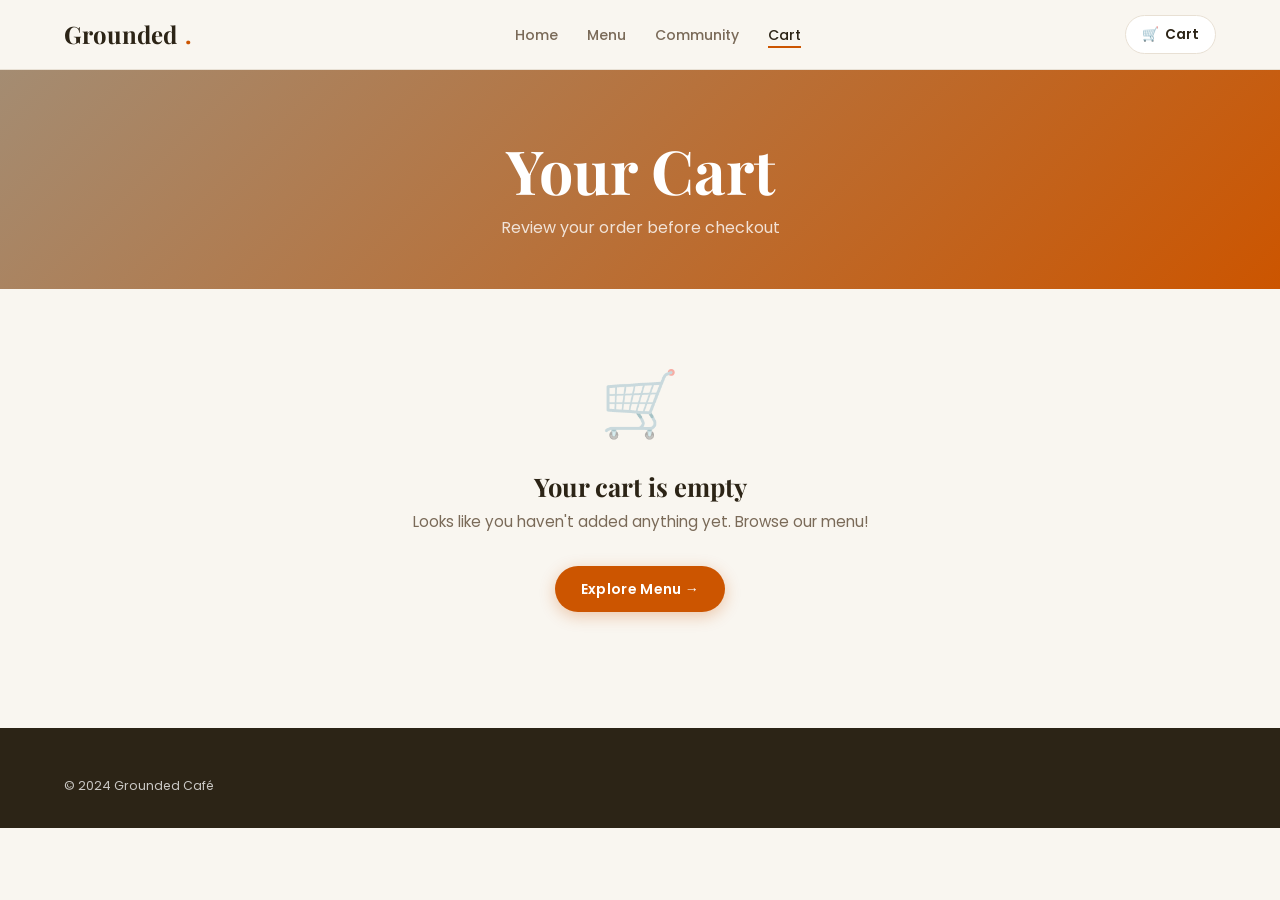
<file: cart.html>
<!DOCTYPE html>
<html lang="en">
<head>
  <meta charset="UTF-8" />
  <meta name="viewport" content="width=device-width, initial-scale=1.0" />
  <title>Your Cart — Grounded Café</title>
  <link rel="stylesheet" href="style.css" />
  <link rel="icon" type="image/svg+xml" href="data:image/svg+xml,<svg xmlns='http://www.w3.org/2000/svg' viewBox='0 0 100 100'><text y='.9em' font-size='90'>☕</text></svg>" />
</head>
<body>

<!-- ═══════════════ NAVBAR ═══════════════ -->
<nav class="navbar">
  <div class="container nav-inner">
    <a href="index.html" class="nav-logo">Grounded<span>.</span></a>
    <button class="hamburger" aria-label="Menu">
      <span></span><span></span><span></span>
    </button>
    <ul class="nav-links">
      <li><a href="index.html">Home</a></li>
      <li><a href="menu.html">Menu</a></li>
      <li><a href="community.html">Community</a></li>
      <li><a href="cart.html" class="active">Cart</a></li>
    </ul>
    <div class="nav-actions">
      <a href="cart.html" class="cart-btn">
        🛒 <span class="nav-btn-text">Cart</span>
        <span class="cart-count" style="display:none">0</span>
      </a>
    </div>
  </div>
</nav>

<!-- ═══════════════ PAGE HEADER ═══════════════ -->
<div class="page-header">
  <div class="container">
    <h1>Your Cart</h1>
    <p id="cart-header-sub">Review your order before checkout</p>
  </div>
</div>

<!-- ═══════════════ CART CONTENT ═══════════════ -->
<div class="container">
  <!-- EMPTY STATE -->
  <div id="empty-cart" class="empty-cart" style="display:none">
    <div class="empty-cart-icon">🛒</div>
    <h2 style="font-size:1.6rem;margin-bottom:0.5rem">Your cart is empty</h2>
    <p style="margin-bottom:2rem">Looks like you haven't added anything yet. Browse our menu!</p>
    <a href="menu.html" class="btn btn-primary">Explore Menu →</a>
  </div>

  <!-- CART LAYOUT -->
  <div id="cart-layout" class="cart-layout" style="display:none">
    <!-- Cart Items -->
    <div>
      <div style="display:flex;align-items:center;justify-content:space-between;margin-bottom:1.5rem;">
        <h2 style="font-size:1.3rem">Order Items</h2>
        <button id="clear-cart" class="btn btn-ghost btn-sm" style="color:var(--text-muted)">Clear All</button>
      </div>
      <div class="card" style="padding:0;">
        <div id="cart-items-list"></div>
      </div>
      <div style="margin-top:1.5rem;">
        <a href="menu.html" style="font-size:0.85rem;color:var(--primary);font-weight:500;">← Continue Shopping</a>
      </div>
    </div>

    <!-- Order Summary -->
    <div>
      <div class="order-summary">
        <h3 class="summary-title">Order Summary</h3>
        <div class="summary-row">
          <span>Subtotal (<span id="item-count">0</span> items)</span>
          <span id="summary-subtotal">$0.00</span>
        </div>
        <div class="summary-row">
          <span>Tax (10%)</span>
          <span id="summary-tax">$0.00</span>
        </div>
        <div class="summary-row" style="color:var(--text-muted);font-size:0.78rem">
          <span>Pickup (free)</span>
          <span>$0.00</span>
        </div>
        <div class="summary-row total">
          <span>Total</span>
          <span id="summary-total">$0.00</span>
        </div>
        <a href="checkout.html" id="checkout-btn" class="btn btn-primary" style="width:100%;justify-content:center;margin-top:1.2rem;">
          Proceed to Checkout →
        </a>
        <p style="font-size:0.75rem;color:var(--text-muted);margin-top:0.8rem;text-align:center;">
          🔒 Secure checkout · Pickup at counter
        </p>
      </div>
    </div>
  </div>
</div>

<br/><br/>

<!-- ═══════════════ FOOTER ═══════════════ -->
<footer class="footer">
  <div class="container">
    <div class="footer-bottom" style="border-top:none;padding-top:0;">
      <span>© 2024 Grounded Café</span>
    </div>
  </div>
</footer>

<!-- ═══════════════ SCRIPTS ═══════════════ -->
<script src="cart.js"></script>
<script>
  const emojis = { Coffee:'☕', Tea:'🍵', Food:'🥗', Pastries:'🥐', Drinks:'🧃' };

  function renderCart() {
    const items = Cart.get();
    const empty = document.getElementById('empty-cart');
    const layout = document.getElementById('cart-layout');

    if (!items.length) {
      empty.style.display = 'block';
      layout.style.display = 'none';
      return;
    }

    empty.style.display = 'none';
    layout.style.display = 'grid';

    const { subtotal, tax, total, count } = Cart.totals();

    document.getElementById('cart-items-list').innerHTML = items.map(item => `
      <div class="cart-item">
        <div class="cart-item-icon">${emojis[item.category] || '🍽️'}</div>
        <div class="cart-item-info">
          <div class="cart-item-name">${item.name}</div>
          <div class="cart-item-price">$${Number(item.price).toFixed(2)} each</div>
        </div>
        <div class="qty-controls">
          <button class="qty-btn" data-action="dec" data-id="${item.id}">−</button>
          <span class="qty-num">${item.quantity}</span>
          <button class="qty-btn" data-action="inc" data-id="${item.id}">+</button>
        </div>
        <span class="cart-item-total">$${(item.price * item.quantity).toFixed(2)}</span>
        <button class="remove-btn" data-id="${item.id}" title="Remove">✕</button>
      </div>
    `).join('');

    document.getElementById('item-count').textContent = count;
    document.getElementById('summary-subtotal').textContent = `$${subtotal.toFixed(2)}`;
    document.getElementById('summary-tax').textContent = `$${tax.toFixed(2)}`;
    document.getElementById('summary-total').textContent = `$${total.toFixed(2)}`;

    // Qty buttons
    document.querySelectorAll('.qty-btn').forEach(btn => {
      btn.addEventListener('click', () => {
        Cart.updateQty(btn.dataset.id, btn.dataset.action === 'inc' ? 1 : -1);
        renderCart();
      });
    });

    // Remove buttons
    document.querySelectorAll('.remove-btn').forEach(btn => {
      btn.addEventListener('click', () => {
        Cart.remove(btn.dataset.id);
        renderCart();
      });
    });
  }

  document.getElementById('clear-cart').addEventListener('click', () => {
    if (confirm('Remove all items from cart?')) {
      Cart.clear();
      renderCart();
    }
  });

  window.addEventListener('cartUpdated', renderCart);
  renderCart();
</script>
</body>
</html>
</file>
<file: style.css>
/* =============================================
   CAFÉ GROUNDED — MAIN STYLESHEET
   ============================================= */

@import url('https://fonts.googleapis.com/css2?family=Playfair+Display:ital,wght@0,400;0,600;0,700;1,400&family=Poppins:wght@300;400;500;600&display=swap');

/* ── CSS VARIABLES ── */
:root {
  --bg:        #F9F6F0;
  --bg-card:   #FFFFFF;
  --primary:   #A48C72;
  --primary-d: #8A7260;
  --accent:    #CC5500;
  --accent-d:  #A84500;
  --text:      #2C2416;
  --text-muted:#7A6A58;
  --border:    #E8E0D4;
  --shadow:    0 4px 24px rgba(44,36,22,0.08);
  --shadow-lg: 0 12px 48px rgba(44,36,22,0.14);
  --radius:    12px;
  --radius-lg: 20px;
  --nav-h:     70px;
  --transition: all 0.25s cubic-bezier(0.4,0,0.2,1);
}

/* ── RESET ── */
*, *::before, *::after { box-sizing: border-box; margin: 0; padding: 0; }
html { scroll-behavior: smooth; }
body {
  font-family: 'Poppins', sans-serif;
  background: var(--bg);
  color: var(--text);
  line-height: 1.6;
  overflow-x: hidden;
}
img { max-width: 100%; display: block; }
a { text-decoration: none; color: inherit; }
button { cursor: pointer; border: none; font-family: inherit; }
input, textarea, select { font-family: inherit; }

/* ── TYPOGRAPHY ── */
h1, h2, h3, h4 { font-family: 'Playfair Display', serif; line-height: 1.2; }
h1 { font-size: clamp(2.2rem, 5vw, 3.8rem); }
h2 { font-size: clamp(1.8rem, 3.5vw, 2.8rem); }
h3 { font-size: clamp(1.2rem, 2.5vw, 1.6rem); }
p  { font-size: 0.95rem; color: var(--text-muted); }

/* ── UTILITY ── */
.container { max-width: 1200px; margin: 0 auto; padding: 0 1.5rem; }
.section-pad { padding: 5rem 0; }
.section-title {
  font-family: 'Playfair Display', serif;
  font-size: clamp(1.8rem, 3.5vw, 2.6rem);
  color: var(--text);
  margin-bottom: 0.5rem;
}
.section-sub {
  font-size: 0.9rem;
  color: var(--text-muted);
  margin-bottom: 2.5rem;
}
.text-center { text-align: center; }
.badge {
  display: inline-block;
  padding: 0.2rem 0.75rem;
  border-radius: 50px;
  font-size: 0.75rem;
  font-weight: 600;
  letter-spacing: 0.5px;
  text-transform: uppercase;
}
.badge-accent { background: #FEE8D6; color: var(--accent); }
.badge-muted  { background: var(--border); color: var(--text-muted); }
.tag {
  display: inline-block;
  padding: 0.25rem 0.8rem;
  background: var(--border);
  color: var(--text-muted);
  border-radius: 50px;
  font-size: 0.75rem;
  font-weight: 500;
}

/* ── BUTTONS ── */
.btn {
  display: inline-flex;
  align-items: center;
  gap: 0.5rem;
  padding: 0.75rem 1.6rem;
  border-radius: 50px;
  font-size: 0.88rem;
  font-weight: 600;
  transition: var(--transition);
  letter-spacing: 0.3px;
}
.btn-primary {
  background: var(--accent);
  color: #fff;
  box-shadow: 0 4px 16px rgba(204,85,0,0.3);
}
.btn-primary:hover {
  background: var(--accent-d);
  transform: translateY(-2px);
  box-shadow: 0 8px 24px rgba(204,85,0,0.4);
}
.btn-outline {
  background: transparent;
  border: 2px solid var(--primary);
  color: var(--primary);
}
.btn-outline:hover {
  background: var(--primary);
  color: #fff;
  transform: translateY(-2px);
}
.btn-ghost {
  background: rgba(164,140,114,0.1);
  color: var(--primary);
}
.btn-ghost:hover { background: rgba(164,140,114,0.2); }
.btn-sm { padding: 0.5rem 1.1rem; font-size: 0.8rem; }
.btn-danger { background: #e74c3c; color: #fff; }
.btn-danger:hover { background: #c0392b; }
.btn-success { background: #27ae60; color: #fff; }

/* ── NAVBAR ── */
.navbar {
  position: sticky;
  top: 0;
  z-index: 1000;
  height: var(--nav-h);
  background: rgba(249,246,240,0.92);
  backdrop-filter: blur(12px);
  border-bottom: 1px solid var(--border);
  transition: var(--transition);
}
.nav-inner {
  display: flex;
  align-items: center;
  justify-content: space-between;
  height: 100%;
}
.nav-logo {
  font-family: 'Playfair Display', serif;
  font-size: 1.5rem;
  font-weight: 700;
  color: var(--text);
  display: flex;
  align-items: center;
  gap: 0.5rem;
}
.nav-logo span { color: var(--accent); }
.nav-links {
  display: flex;
  align-items: center;
  gap: 1.8rem;
  list-style: none;
}
.nav-links a {
  font-size: 0.88rem;
  font-weight: 500;
  color: var(--text-muted);
  transition: var(--transition);
  position: relative;
}
.nav-links a::after {
  content: '';
  position: absolute;
  bottom: -3px; left: 0;
  width: 0; height: 2px;
  background: var(--accent);
  transition: var(--transition);
}
.nav-links a:hover { color: var(--text); }
.nav-links a:hover::after,
.nav-links a.active::after { width: 100%; }
.nav-links a.active { color: var(--text); }
.nav-actions { display: flex; align-items: center; gap: 1rem; }
.cart-btn {
  position: relative;
  background: var(--bg-card);
  border: 1.5px solid var(--border);
  border-radius: 50px;
  padding: 0.5rem 1rem;
  font-size: 0.85rem;
  font-weight: 600;
  color: var(--text);
  display: flex;
  align-items: center;
  gap: 0.4rem;
  transition: var(--transition);
}
.cart-btn:hover { border-color: var(--primary); color: var(--primary); }
.cart-count {
  background: var(--accent);
  color: #fff;
  border-radius: 50%;
  width: 18px; height: 18px;
  font-size: 0.65rem;
  display: flex;
  align-items: center;
  justify-content: center;
  font-weight: 700;
}
.hamburger {
  display: none;
  flex-direction: column;
  gap: 5px;
  background: none;
  padding: 4px;
}
.hamburger span {
  display: block;
  width: 24px; height: 2px;
  background: var(--text);
  border-radius: 2px;
  transition: var(--transition);
}

/* ── MOBILE NAV ── */
@media (max-width: 768px) {
  .hamburger { display: flex; }
  .nav-links {
    display: none;
    position: fixed;
    top: var(--nav-h); left: 0; right: 0;
    background: var(--bg);
    flex-direction: column;
    padding: 1.5rem 2rem;
    gap: 1.2rem;
    border-bottom: 1px solid var(--border);
    z-index: 999;
    box-shadow: var(--shadow);
  }
  .nav-links.open { display: flex; }
  .nav-links a { font-size: 1rem; }
  .nav-btn-text { display: none; }
}

/* ── HERO ── */
.hero {
  min-height: calc(100vh - var(--nav-h));
  display: grid;
  grid-template-columns: 1fr 1fr;
  align-items: center;
  gap: 3rem;
  padding: 4rem 0;
}
.hero-label {
  font-size: 0.8rem;
  font-weight: 600;
  letter-spacing: 2px;
  text-transform: uppercase;
  color: var(--accent);
  margin-bottom: 1rem;
}
.hero-title { margin-bottom: 1.2rem; color: var(--text); }
.hero-title em { color: var(--accent); font-style: italic; }
.hero-desc { font-size: 1rem; line-height: 1.8; margin-bottom: 2rem; }
.hero-actions { display: flex; align-items: center; gap: 1rem; flex-wrap: wrap; }
.hero-stats {
  display: flex;
  gap: 2rem;
  margin-top: 2.5rem;
  padding-top: 2.5rem;
  border-top: 1px solid var(--border);
}
.hero-stat-num {
  font-family: 'Playfair Display', serif;
  font-size: 1.8rem;
  font-weight: 700;
  color: var(--text);
}
.hero-stat-label { font-size: 0.75rem; color: var(--text-muted); }
.hero-image {
  position: relative;
  border-radius: var(--radius-lg);
  overflow: hidden;
  aspect-ratio: 4/5;
  box-shadow: var(--shadow-lg);
}
.hero-image img { width: 100%; height: 100%; object-fit: cover; }
.hero-image-badge {
  position: absolute;
  bottom: 1.5rem; left: 1.5rem;
  background: rgba(249,246,240,0.96);
  backdrop-filter: blur(8px);
  border-radius: var(--radius);
  padding: 0.75rem 1rem;
  display: flex;
  align-items: center;
  gap: 0.75rem;
  box-shadow: var(--shadow);
}
.hero-badge-icon { font-size: 1.5rem; }
.hero-badge-text strong { display: block; font-size: 0.85rem; color: var(--text); }
.hero-badge-text span  { font-size: 0.72rem; color: var(--text-muted); }
@media (max-width: 900px) {
  .hero { grid-template-columns: 1fr; text-align: center; }
  .hero-image { max-width: 480px; margin: 0 auto; }
  .hero-actions { justify-content: center; }
  .hero-stats { justify-content: center; }
}

/* ── MARQUEE ── */
.marquee-strip {
  background: var(--primary);
  color: #fff;
  padding: 0.75rem 0;
  overflow: hidden;
  white-space: nowrap;
}
.marquee-inner {
  display: inline-flex;
  gap: 3rem;
  animation: marquee 20s linear infinite;
  font-size: 0.82rem;
  font-weight: 500;
  letter-spacing: 0.5px;
}
.marquee-inner span { display: flex; align-items: center; gap: 0.5rem; }
@keyframes marquee { from { transform: translateX(0); } to { transform: translateX(-50%); } }

/* ── CARDS ── */
.card {
  background: var(--bg-card);
  border-radius: var(--radius);
  border: 1px solid var(--border);
  overflow: hidden;
  transition: var(--transition);
}
.card:hover {
  box-shadow: var(--shadow);
  transform: translateY(-4px);
}

/* ── MENU CARDS ── */
.menu-categories {
  display: flex;
  gap: 0.6rem;
  flex-wrap: wrap;
  margin-bottom: 2rem;
}
.cat-btn {
  padding: 0.45rem 1.1rem;
  border-radius: 50px;
  border: 1.5px solid var(--border);
  background: transparent;
  font-size: 0.82rem;
  font-weight: 500;
  color: var(--text-muted);
  transition: var(--transition);
}
.cat-btn.active, .cat-btn:hover {
  border-color: var(--accent);
  background: var(--accent);
  color: #fff;
}
.menu-grid {
  display: grid;
  grid-template-columns: repeat(auto-fill, minmax(260px, 1fr));
  gap: 1.5rem;
}
.menu-card { display: flex; flex-direction: column; }
.menu-card-img {
  height: 180px;
  background: linear-gradient(135deg, #F0E8DC, #E8DDD0);
  display: flex;
  align-items: center;
  justify-content: center;
  font-size: 3rem;
  position: relative;
  overflow: hidden;
}
.menu-card-img img { width: 100%; height: 100%; object-fit: cover; }
.sold-out-overlay {
  position: absolute;
  inset: 0;
  background: rgba(44,36,22,0.55);
  display: flex;
  align-items: center;
  justify-content: center;
  font-weight: 700;
  color: #fff;
  font-size: 1rem;
  letter-spacing: 2px;
  text-transform: uppercase;
}
.menu-card-body { padding: 1.2rem; flex: 1; display: flex; flex-direction: column; }
.menu-card-cat  { font-size: 0.7rem; font-weight: 600; color: var(--primary); text-transform: uppercase; letter-spacing: 1px; margin-bottom: 0.3rem; }
.menu-card-name { font-family: 'Playfair Display', serif; font-size: 1.1rem; margin-bottom: 0.4rem; }
.menu-card-desc { font-size: 0.8rem; color: var(--text-muted); flex: 1; }
.menu-card-footer { display: flex; align-items: center; justify-content: space-between; margin-top: 1rem; padding-top: 1rem; border-top: 1px solid var(--border); }
.menu-price { font-family: 'Playfair Display', serif; font-size: 1.2rem; font-weight: 700; color: var(--text); }
.add-to-cart {
  background: var(--accent);
  color: #fff;
  border: none;
  border-radius: 50%;
  width: 36px; height: 36px;
  font-size: 1.2rem;
  display: flex;
  align-items: center;
  justify-content: center;
  transition: var(--transition);
}
.add-to-cart:hover { background: var(--accent-d); transform: scale(1.1); }
.add-to-cart:disabled { background: var(--border); color: var(--text-muted); cursor: not-allowed; transform: none; }

/* ── FEATURES ── */
.features-grid {
  display: grid;
  grid-template-columns: repeat(3, 1fr);
  gap: 2rem;
  margin-top: 3rem;
}
.feature-card { padding: 2rem; text-align: center; }
.feature-icon { font-size: 2.5rem; margin-bottom: 1rem; }
.feature-card h3 { font-size: 1.1rem; margin-bottom: 0.5rem; }
@media (max-width: 768px) { .features-grid { grid-template-columns: 1fr; } }

/* ── EVENTS ── */
.events-grid {
  display: grid;
  grid-template-columns: repeat(auto-fill, minmax(300px, 1fr));
  gap: 1.5rem;
}
.event-card { padding: 1.5rem; }
.event-date-block {
  background: var(--accent);
  color: #fff;
  border-radius: var(--radius);
  padding: 0.6rem 1rem;
  display: inline-flex;
  align-items: center;
  gap: 0.5rem;
  font-size: 0.8rem;
  font-weight: 600;
  margin-bottom: 1rem;
}
.event-title { margin-bottom: 0.5rem; font-size: 1.15rem; }
.event-desc { font-size: 0.82rem; line-height: 1.7; margin-bottom: 1.2rem; }
.event-meta { display: flex; align-items: center; justify-content: space-between; flex-wrap: wrap; gap: 0.5rem; }
.rsvp-count { font-size: 0.78rem; color: var(--text-muted); }

/* ── GALLERY ── */
.gallery-grid {
  display: grid;
  grid-template-columns: repeat(3, 1fr);
  gap: 1rem;
}
.gallery-item {
  border-radius: var(--radius);
  overflow: hidden;
  aspect-ratio: 1;
  position: relative;
  cursor: pointer;
}
.gallery-item img { width: 100%; height: 100%; object-fit: cover; transition: var(--transition); }
.gallery-item:hover img { transform: scale(1.05); }
.gallery-caption {
  position: absolute;
  bottom: 0; left: 0; right: 0;
  background: linear-gradient(transparent, rgba(44,36,22,0.75));
  color: #fff;
  padding: 0.75rem;
  font-size: 0.78rem;
  transform: translateY(100%);
  transition: var(--transition);
}
.gallery-item:hover .gallery-caption { transform: translateY(0); }
@media (max-width: 600px) { .gallery-grid { grid-template-columns: repeat(2, 1fr); } }

/* ── CART ── */
.cart-layout {
  display: grid;
  grid-template-columns: 1fr 360px;
  gap: 2rem;
  padding: 3rem 0;
}
.cart-item {
  display: flex;
  align-items: center;
  gap: 1rem;
  padding: 1.2rem;
  border-bottom: 1px solid var(--border);
}
.cart-item:last-child { border-bottom: none; }
.cart-item-icon { font-size: 2rem; width: 52px; text-align: center; flex-shrink: 0; }
.cart-item-info { flex: 1; }
.cart-item-name { font-weight: 600; font-size: 0.95rem; }
.cart-item-price { font-size: 0.85rem; color: var(--text-muted); }
.qty-controls { display: flex; align-items: center; gap: 0.5rem; }
.qty-btn {
  width: 28px; height: 28px;
  border-radius: 50%;
  border: 1.5px solid var(--border);
  background: transparent;
  font-size: 1rem;
  display: flex; align-items: center; justify-content: center;
  transition: var(--transition);
  color: var(--text);
}
.qty-btn:hover { border-color: var(--accent); color: var(--accent); }
.qty-num { font-weight: 600; min-width: 20px; text-align: center; }
.cart-item-total { font-family: 'Playfair Display', serif; font-weight: 700; min-width: 60px; text-align: right; }
.remove-btn {
  background: none;
  color: var(--text-muted);
  font-size: 1rem;
  padding: 4px;
  transition: var(--transition);
}
.remove-btn:hover { color: #e74c3c; }
.order-summary { background: var(--bg-card); border: 1px solid var(--border); border-radius: var(--radius-lg); padding: 1.5rem; height: fit-content; position: sticky; top: calc(var(--nav-h) + 1rem); }
.summary-title { font-family: 'Playfair Display', serif; font-size: 1.3rem; margin-bottom: 1.5rem; }
.summary-row { display: flex; justify-content: space-between; font-size: 0.88rem; margin-bottom: 0.75rem; }
.summary-row.total { font-weight: 700; font-size: 1rem; border-top: 1px solid var(--border); padding-top: 0.75rem; margin-top: 0.75rem; }
.empty-cart { text-align: center; padding: 4rem 2rem; }
.empty-cart-icon { font-size: 4rem; margin-bottom: 1rem; opacity: 0.4; }
@media (max-width: 800px) { .cart-layout { grid-template-columns: 1fr; } }

/* ── FORMS ── */
.form-group { margin-bottom: 1.2rem; }
.form-group label { display: block; font-size: 0.82rem; font-weight: 600; color: var(--text); margin-bottom: 0.4rem; }
.form-control {
  width: 100%;
  padding: 0.7rem 1rem;
  border: 1.5px solid var(--border);
  border-radius: var(--radius);
  background: var(--bg);
  color: var(--text);
  font-size: 0.9rem;
  transition: var(--transition);
}
.form-control:focus { outline: none; border-color: var(--primary); background: #fff; }
.form-row { display: grid; grid-template-columns: 1fr 1fr; gap: 1rem; }
@media (max-width: 600px) { .form-row { grid-template-columns: 1fr; } }

/* ── ADMIN ── */
.admin-layout { display: flex; min-height: 100vh; }
.admin-sidebar {
  width: 250px;
  flex-shrink: 0;
  background: var(--text);
  color: #fff;
  display: flex;
  flex-direction: column;
  position: sticky;
  top: 0;
  height: 100vh;
  overflow-y: auto;
}
.sidebar-logo {
  padding: 1.5rem;
  border-bottom: 1px solid rgba(255,255,255,0.1);
  font-family: 'Playfair Display', serif;
  font-size: 1.3rem;
}
.sidebar-logo span { color: var(--accent); }
.sidebar-nav { flex: 1; padding: 1rem 0; }
.sidebar-link {
  display: flex;
  align-items: center;
  gap: 0.75rem;
  padding: 0.75rem 1.5rem;
  font-size: 0.88rem;
  font-weight: 500;
  color: rgba(255,255,255,0.65);
  transition: var(--transition);
}
.sidebar-link:hover, .sidebar-link.active {
  color: #fff;
  background: rgba(255,255,255,0.08);
}
.sidebar-link.active { border-left: 3px solid var(--accent); }
.sidebar-footer { padding: 1.5rem; border-top: 1px solid rgba(255,255,255,0.1); }
.admin-main { flex: 1; padding: 2rem; overflow-x: hidden; }
.admin-header { margin-bottom: 2rem; }
.admin-header h2 { font-size: 1.6rem; }
.admin-header p { font-size: 0.85rem; color: var(--text-muted); }
.admin-table-wrap { overflow-x: auto; }
.admin-table { width: 100%; border-collapse: collapse; font-size: 0.88rem; }
.admin-table th, .admin-table td { padding: 0.85rem 1rem; text-align: left; border-bottom: 1px solid var(--border); }
.admin-table th { font-weight: 600; color: var(--text-muted); font-size: 0.78rem; text-transform: uppercase; letter-spacing: 0.5px; background: #F5F1EB; }
.admin-table tr:hover td { background: #FAF8F4; }
.status-badge {
  padding: 0.2rem 0.6rem;
  border-radius: 50px;
  font-size: 0.72rem;
  font-weight: 600;
}
.status-available { background: #D4F5E2; color: #1A7A45; }
.status-soldout   { background: #FDE8E8; color: #C0392B; }
.status-pending   { background: #FEF3CD; color: #856404; }
.status-confirmed { background: #D4F5E2; color: #1A7A45; }
.modal-overlay {
  position: fixed;
  inset: 0;
  background: rgba(44,36,22,0.6);
  z-index: 2000;
  display: flex;
  align-items: center;
  justify-content: center;
  padding: 1rem;
  opacity: 0;
  visibility: hidden;
  transition: var(--transition);
}
.modal-overlay.open { opacity: 1; visibility: visible; }
.modal {
  background: var(--bg-card);
  border-radius: var(--radius-lg);
  padding: 2rem;
  width: 100%;
  max-width: 520px;
  max-height: 90vh;
  overflow-y: auto;
  transform: scale(0.95);
  transition: var(--transition);
}
.modal-overlay.open .modal { transform: scale(1); }
.modal-header { display: flex; justify-content: space-between; align-items: center; margin-bottom: 1.5rem; }
.modal-header h3 { font-family: 'Playfair Display', serif; font-size: 1.3rem; }
.modal-close { background: none; font-size: 1.4rem; color: var(--text-muted); }
.admin-stats { display: grid; grid-template-columns: repeat(4,1fr); gap: 1rem; margin-bottom: 2rem; }
.stat-card { background: var(--bg-card); border: 1px solid var(--border); border-radius: var(--radius); padding: 1.25rem; }
.stat-num { font-family: 'Playfair Display', serif; font-size: 2rem; font-weight: 700; color: var(--text); }
.stat-label { font-size: 0.78rem; color: var(--text-muted); font-weight: 500; }
.stat-icon { font-size: 1.5rem; margin-bottom: 0.5rem; }
@media (max-width: 900px) { .admin-stats { grid-template-columns: repeat(2,1fr); } }
.toolbar { display: flex; justify-content: space-between; align-items: center; margin-bottom: 1.5rem; flex-wrap: wrap; gap: 0.75rem; }

/* ── LOGIN ── */
.login-wrap {
  min-height: 100vh;
  display: flex;
  align-items: center;
  justify-content: center;
  background: var(--text);
  padding: 2rem;
}
.login-card {
  background: var(--bg-card);
  border-radius: var(--radius-lg);
  padding: 2.5rem;
  width: 100%;
  max-width: 400px;
  box-shadow: var(--shadow-lg);
}
.login-logo { font-family: 'Playfair Display', serif; font-size: 1.8rem; color: var(--text); margin-bottom: 0.25rem; }
.login-logo span { color: var(--accent); }
.login-sub { font-size: 0.85rem; color: var(--text-muted); margin-bottom: 2rem; }

/* ── TOAST ── */
.toast-container { position: fixed; bottom: 1.5rem; right: 1.5rem; z-index: 9999; display: flex; flex-direction: column; gap: 0.5rem; }
.toast {
  background: var(--text);
  color: #fff;
  padding: 0.8rem 1.2rem;
  border-radius: var(--radius);
  font-size: 0.85rem;
  display: flex;
  align-items: center;
  gap: 0.5rem;
  box-shadow: var(--shadow);
  animation: slideIn 0.3s ease;
  max-width: 320px;
}
.toast.success { border-left: 4px solid #27ae60; }
.toast.error   { border-left: 4px solid #e74c3c; }
.toast.info    { border-left: 4px solid var(--primary); }
@keyframes slideIn { from { transform: translateX(100%); opacity: 0; } to { transform: translateX(0); opacity: 1; } }

/* ── FOOTER ── */
.footer {
  background: var(--text);
  color: rgba(255,255,255,0.75);
  padding: 3rem 0 2rem;
}
.footer-grid {
  display: grid;
  grid-template-columns: 2fr 1fr 1fr 1fr;
  gap: 2rem;
  margin-bottom: 2.5rem;
}
.footer-brand h3 { color: #fff; font-family: 'Playfair Display', serif; font-size: 1.4rem; margin-bottom: 0.75rem; }
.footer-brand h3 span { color: var(--accent); }
.footer-col h4 { color: #fff; font-size: 0.88rem; font-weight: 600; margin-bottom: 1rem; }
.footer-col ul { list-style: none; }
.footer-col li { margin-bottom: 0.5rem; }
.footer-col a { font-size: 0.83rem; color: rgba(255,255,255,0.6); transition: var(--transition); }
.footer-col a:hover { color: #fff; }
.footer-bottom { border-top: 1px solid rgba(255,255,255,0.1); padding-top: 1.5rem; display: flex; justify-content: space-between; align-items: center; font-size: 0.78rem; flex-wrap: wrap; gap: 0.5rem; }
@media (max-width: 768px) { .footer-grid { grid-template-columns: 1fr 1fr; } }
@media (max-width: 480px) { .footer-grid { grid-template-columns: 1fr; } }

/* ── PAGE HEADER ── */
.page-header {
  background: linear-gradient(135deg, var(--primary) 0%, var(--accent) 100%);
  color: #fff;
  padding: 4rem 0 3rem;
  text-align: center;
}
.page-header h1 { color: #fff; margin-bottom: 0.5rem; }
.page-header p { color: rgba(255,255,255,0.8); font-size: 1rem; }

/* ── LOADING ── */
.skeleton { background: linear-gradient(90deg, #EDE8E0 25%, #E5DED4 50%, #EDE8E0 75%); background-size: 200% 100%; animation: shimmer 1.5s infinite; border-radius: 8px; }
@keyframes shimmer { 0% { background-position: -200% 0; } 100% { background-position: 200% 0; } }
.loading-dots { display: inline-flex; gap: 4px; }
.loading-dots span { width: 6px; height: 6px; border-radius: 50%; background: var(--primary); animation: bounce 1.4s infinite; }
.loading-dots span:nth-child(2) { animation-delay: 0.2s; }
.loading-dots span:nth-child(3) { animation-delay: 0.4s; }
@keyframes bounce { 0%,80%,100% { transform: scale(0); } 40% { transform: scale(1); } }
.page-loader { display: flex; justify-content: center; padding: 4rem; }

/* ── CHECKOUT ── */
.checkout-layout {
  display: grid;
  grid-template-columns: 1fr 380px;
  gap: 2rem;
  padding: 3rem 0;
}
@media (max-width: 860px) { .checkout-layout { grid-template-columns: 1fr; } }
.checkout-section {
  background: var(--bg-card);
  border: 1px solid var(--border);
  border-radius: var(--radius);
  padding: 1.5rem;
  margin-bottom: 1.5rem;
}
.checkout-section-title { font-family: 'Playfair Display', serif; font-size: 1.15rem; margin-bottom: 1.25rem; }
.success-screen { text-align: center; padding: 4rem 2rem; }
.success-icon { font-size: 4rem; margin-bottom: 1rem; animation: pop 0.6s ease; }
@keyframes pop { 0% { transform: scale(0); } 80% { transform: scale(1.15); } 100% { transform: scale(1); } }
</file>
